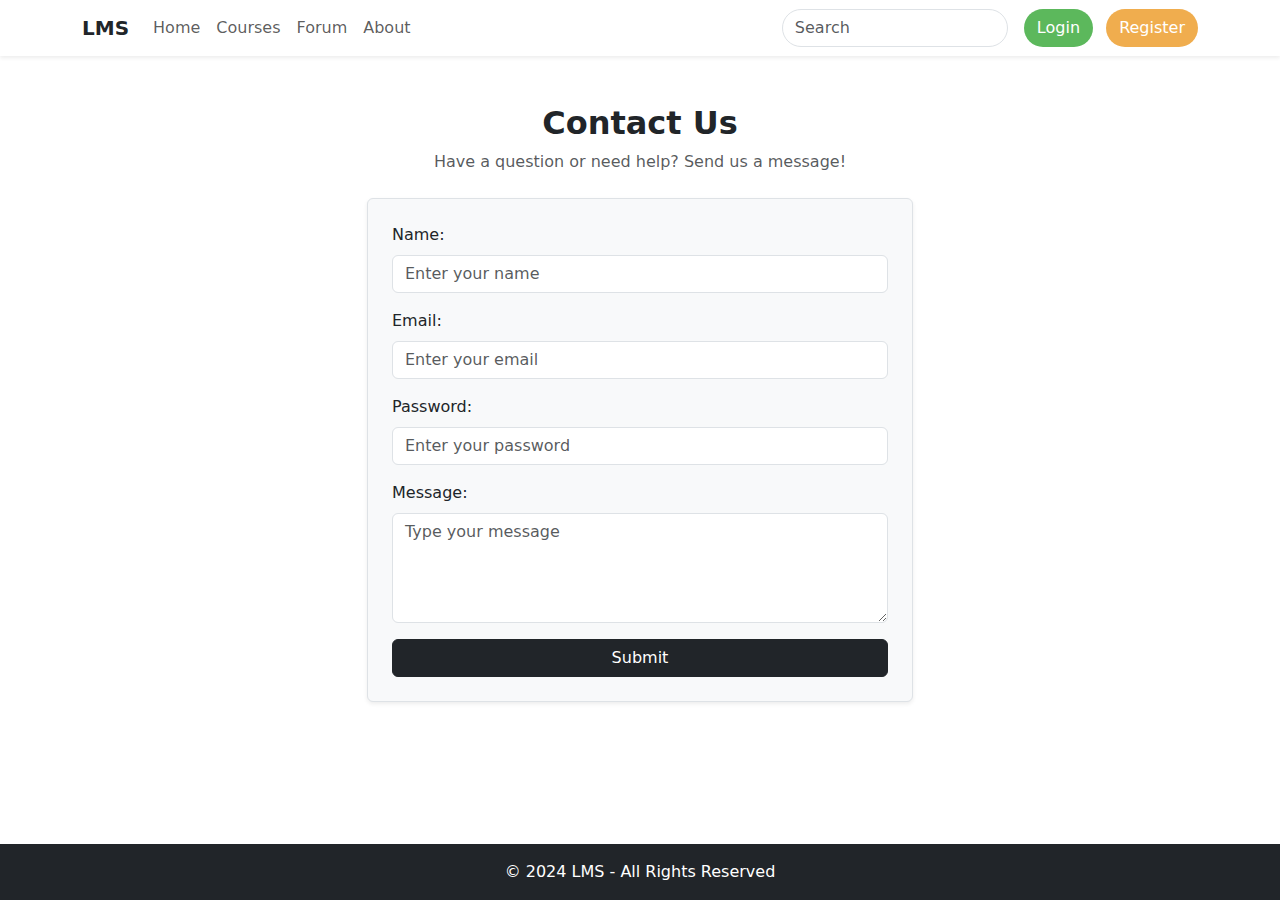
<file: contact.html>
<!DOCTYPE html>
<html lang="en">
  <head>
    <meta charset="UTF-8" />
    <meta name="viewport" content="width=device-width, initial-scale=1.0" />
    <title>Contact - Online Learning Platform</title>
    <link
      href="https://cdn.jsdelivr.net/npm/bootstrap@5.3.2/dist/css/bootstrap.min.css"
      rel="stylesheet"
    />
  </head>
  <body>
    <style>
      body,
      html {
        height: 100%;
      }
      .full-height {
        height: 100vh;
      }
      footer {
        position: absolute;
        bottom: 0;
        width: 100%;
      }
    </style>
    <nav class="navbar navbar-expand-lg shadow-sm">
      <div class="container">
        <a class="navbar-brand fw-bold text-dark" href="index.html">LMS</a>
        <button
          class="navbar-toggler"
          type="button"
          data-bs-toggle="collapse"
          data-bs-target="#navbarNav"
          aria-controls="navbarNav"
          aria-expanded="false"
          aria-label="Toggle navigation"
        >
          <span class="navbar-toggler-icon"></span>
        </button>
        <div class="collapse navbar-collapse" id="navbarNav">
          <ul class="navbar-nav me-auto mb-2 mb-lg-0">
            <li class="nav-item">
              <a class="nav-link" href="index.html">Home</a>
            </li>
            <li class="nav-item">
              <a class="nav-link" href="courses.html">Courses</a>
            </li>
            <li class="nav-item">
              <a class="nav-link" href="forum.html">Forum</a>
            </li>
            <li class="nav-item">
              <a class="nav-link" href="about.html">About</a>
            </li>
          </ul>
          <form class="me-3">
            <input
              class="form-control rounded-pill"
              type="search"
              placeholder="Search"
              aria-label="Search"
            />
          </form>
          <div>
            <a
              class="btn rounded-pill me-2 text-white login-btn"
              style="background-color: #5cb85c"
              href="login.html"
              >Login</a
            >
            <a
              class="btn rounded-pill register-btn text-white"
              style="background-color: #f0ad4e"
              href="register.html"
              >Register</a
            >
          </div>
        </div>
      </div>
    </nav>

    <section class="py-5">
      <div class="container">
        <div class="text-center mb-4">
          <h2 class="fw-bold text-dark">Contact Us</h2>
          <p class="text-muted">
            Have a question or need help? Send us a message!
          </p>
        </div>
        <div class="row justify-content-center">
          <div class="col-lg-6">
            <form
              id="contactForm"
              class="p-4 border rounded shadow-sm bg-light"
            >
              <div class="mb-3">
                <label for="name" class="form-label">Name:</label>
                <input
                  type="text"
                  id="name"
                  name="name"
                  class="form-control"
                  placeholder="Enter your name"
                  required
                />
              </div>
              <div class="mb-3">
                <label for="email" class="form-label">Email:</label>
                <input
                  type="email"
                  id="email"
                  name="email"
                  class="form-control"
                  placeholder="Enter your email"
                  required
                />
                <div class="invalid-feedback">
                  Please enter a valid email address.
                </div>
              </div>
              <div class="mb-3">
                <label for="password" class="form-label">Password:</label>
                <input
                  type="password"
                  id="password"
                  name="password"
                  class="form-control"
                  placeholder="Enter your password"
                  required
                />
                <div class="invalid-feedback">
                  Password must be at least 8 characters long, include
                  uppercase, lowercase, and a number.
                </div>
              </div>
              <div class="mb-3">
                <label for="message" class="form-label">Message:</label>
                <textarea
                  id="message"
                  name="message"
                  class="form-control"
                  rows="4"
                  placeholder="Type your message"
                  required
                ></textarea>
              </div>
              <div class="text-center">
                <button type="submit" class="btn btn-dark w-100">Submit</button>
              </div>
            </form>
          </div>
        </div>
      </div>
    </section>

    <footer class="bg-dark text-white py-3 text-center">
      <p class="mb-0">&copy; 2024 LMS - All Rights Reserved</p>
    </footer>

    <script src="https://cdn.jsdelivr.net/npm/bootstrap@5.3.2/dist/js/bootstrap.bundle.min.js"></script>
    <script>
      const emailInput = document.getElementById("email");
      const passwordInput = document.getElementById("password");

      emailInput.addEventListener("blur", function () {
        const emailRegex = /^[a-zA-Z0-9._-]+@[a-zA-Z0-9.-]+\.[a-zA-Z]{2,6}$/;
        if (!emailRegex.test(emailInput.value)) {
          emailInput.classList.add("is-invalid");
        } else {
          emailInput.classList.remove("is-invalid");
        }
      });

      passwordInput.addEventListener("blur", function () {
        const passwordRegex = /^(?=.*[a-z])(?=.*[A-Z])(?=.*\d).{8,}$/;
        if (!passwordRegex.test(passwordInput.value)) {
          passwordInput.classList.add("is-invalid");
        } else {
          passwordInput.classList.remove("is-invalid");
        }
      });

      document
        .getElementById("contactForm")
        .addEventListener("submit", function (event) {
          event.preventDefault();
          emailInput.dispatchEvent(new Event("blur"));
          passwordInput.dispatchEvent(new Event("blur"));

          if (
            !emailInput.classList.contains("is-invalid") &&
            !passwordInput.classList.contains("is-invalid")
          ) {
            alert("Message sent successfully!");
            this.submit();
          }
        });
    </script>
  </body>
</html>
</file>
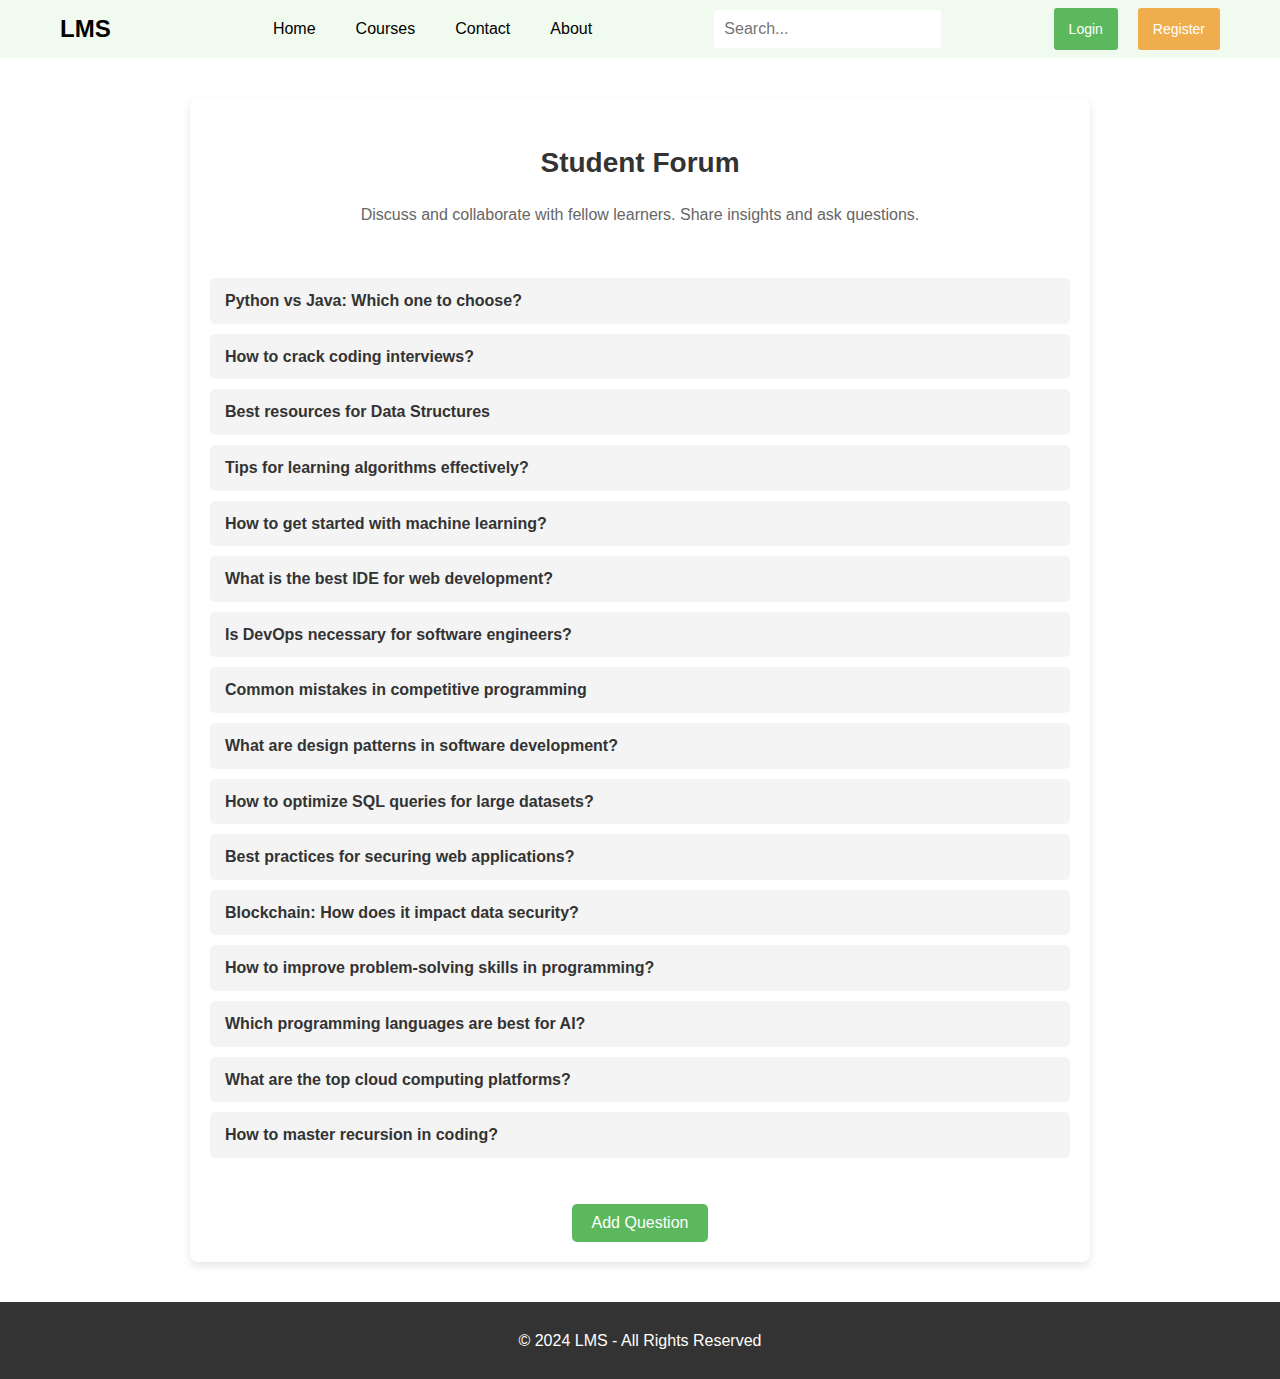
<file: forum.html>
<!DOCTYPE html>
<html lang="en">
<head>
  <meta charset="UTF-8">
  <meta name="viewport" content="width=device-width, initial-scale=1.0">
  <title>Forum - Online Learning Platform</title>
  <link rel="stylesheet" href="styles.css">
</head>
<body>

  <nav class="navbar">
    <div class="navbar-container">
      <div class="logo">LMS</div>
      <ul class="navbar-links">
        <li><a href="index.html">Home</a></li>
        <li><a href="courses.html">Courses</a></li>
        <li><a href="contact.html">Contact</a></li>
        <li><a href="about.html">About</a></li>
      </ul>
      <div class="navbar-search">
        <input type="text" placeholder="Search...">
      </div>
      <div class="auth-buttons">
        <a class="login-btn" href="login.html">Login</a>
        <a class="register-btn" href="register.html">Register</a>
      </div>
    </div>
  </nav>

  <section class="forum">
    <h2>Student Forum</h2>
    <p>Discuss and collaborate with fellow learners. Share insights and ask questions.</p>
    <div class="forum-content">
      <ul class="forum-topics">
        <li><a href="#">Python vs Java: Which one to choose?</a></li>
        <li><a href="#">How to crack coding interviews?</a></li>
        <li><a href="#">Best resources for Data Structures</a></li>
        <li><a href="#">Tips for learning algorithms effectively?</a></li>
        <li><a href="#">How to get started with machine learning?</a></li>
        <li><a href="#">What is the best IDE for web development?</a></li>
        <li><a href="#">Is DevOps necessary for software engineers?</a></li>
        <li><a href="#">Common mistakes in competitive programming</a></li>
        <li><a href="#">What are design patterns in software development?</a></li>
        <li><a href="#">How to optimize SQL queries for large datasets?</a></li>
        <li><a href="#">Best practices for securing web applications?</a></li>
        <li><a href="#">Blockchain: How does it impact data security?</a></li>
        <li><a href="#">How to improve problem-solving skills in programming?</a></li>
        <li><a href="#">Which programming languages are best for AI?</a></li>
        <li><a href="#">What are the top cloud computing platforms?</a></li>
        <li><a href="#">How to master recursion in coding?</a></li>
      </ul>
    </div>

    <div class="add-question-container">
      <button class="add-question-btn">Add Question</button>
    </div>
  </section>

  <footer>
    <p>&copy; 2024 LMS - All Rights Reserved</p>
  </footer>

</body>
</html>
</file>
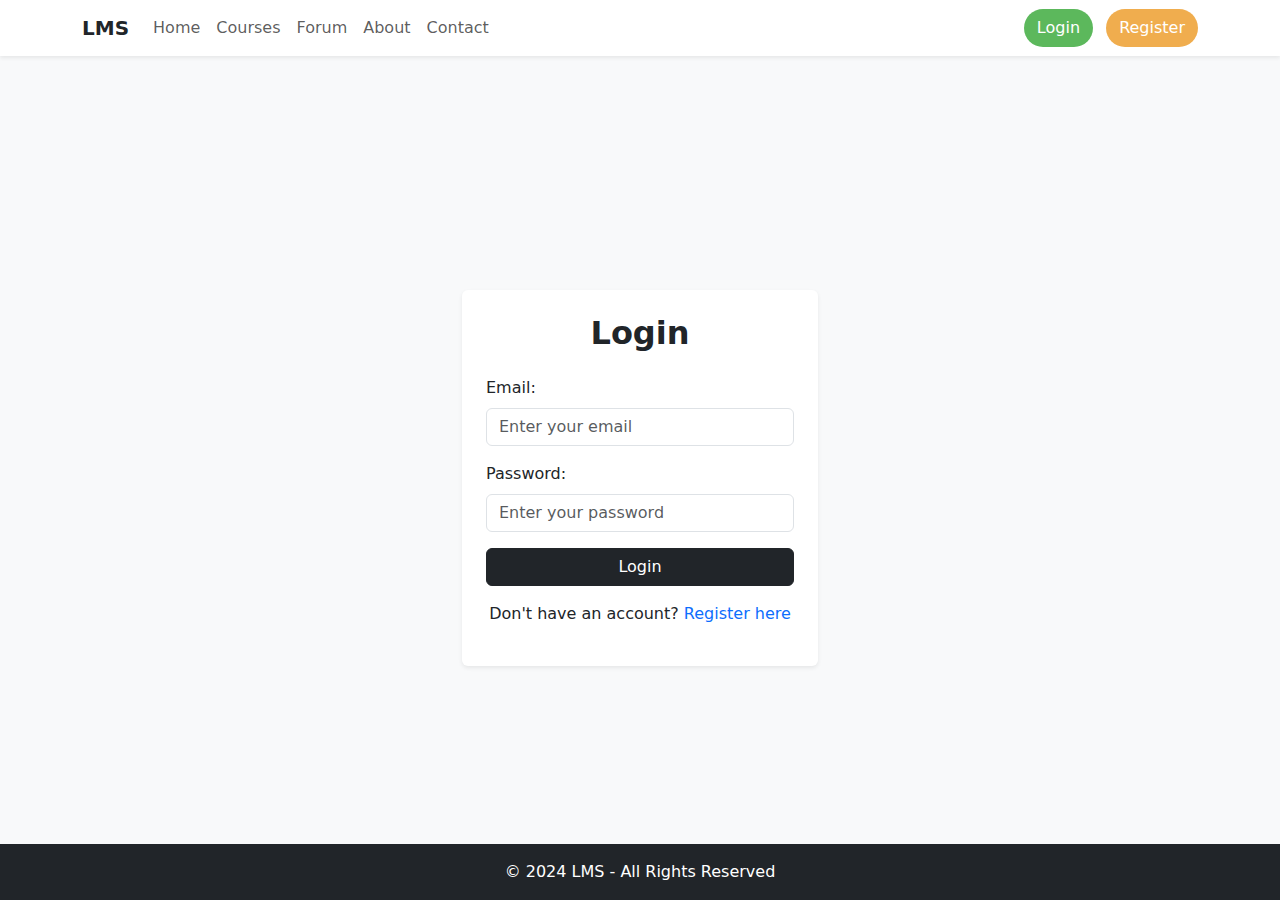
<file: login.html>
<!DOCTYPE html>
<html lang="en">
<head>
  <meta charset="UTF-8">
  <meta name="viewport" content="width=device-width, initial-scale=1.0">
  <title>Login - Online Learning Platform</title>
  <link href="https://cdn.jsdelivr.net/npm/bootstrap@5.3.2/dist/css/bootstrap.min.css" rel="stylesheet">
  <style>
    body, html {
      height: 100%;
    }
    .full-height {
      height: 100vh;
    }
    footer {
      position: absolute;
      bottom: 0;
      width: 100%;
    }
  </style>
</head>
<body class="d-flex flex-column">

  <nav class="navbar navbar-expand-lg shadow-sm">
    <div class="container">
      <a class="navbar-brand fw-bold text-dark" href="index.html">LMS</a>
      <button class="navbar-toggler" type="button" data-bs-toggle="collapse" data-bs-target="#navbarNav">
        <span class="navbar-toggler-icon"></span>
      </button>
      <div class="collapse navbar-collapse" id="navbarNav">
        <ul class="navbar-nav me-auto mb-2 mb-lg-0">
          <li class="nav-item"><a class="nav-link" href="index.html">Home</a></li>
          <li class="nav-item"><a class="nav-link" href="courses.html">Courses</a></li>
          <li class="nav-item"><a class="nav-link" href="forum.html">Forum</a></li>
          <li class="nav-item"><a class="nav-link" href="about.html">About</a></li>
          <li class="nav-item"><a class="nav-link" href="contact.html">Contact</a></li>
        </ul>
        <div>
          <a class="btn rounded-pill me-2 text-white login-btn" style="background-color: #5cb85c;" href="login.html">Login</a>
          <a class="btn rounded-pill register-btn text-white" style="background-color: #f0ad4e;" href="register.html">Register</a>
        </div>
      </div>
    </div>
  </nav>

  <section class="d-flex justify-content-center align-items-center full-height bg-light flex-grow-1">
    <div class="container">
      <div class="row justify-content-center">
        <div class="col-lg-4 col-md-6">
          <div class="card shadow-sm border-0">
            <div class="card-body p-4">
              <h2 class="text-center text-dark fw-bold">Login</h2>
              <form id="loginForm" class="mt-4">

                <div class="mb-3">
                  <label for="email" class="form-label">Email:</label>
                  <input type="email" id="email" name="email" class="form-control" placeholder="Enter your email" required>
                  <div class="invalid-feedback">Please enter a valid email address.</div>
                </div>

                <div class="mb-3">
                  <label for="password" class="form-label">Password:</label>
                  <input type="password" id="password" name="password" class="form-control" placeholder="Enter your password" required>
                  <div class="invalid-feedback">Password must be at least 8 characters long, include uppercase, lowercase, and a number.</div>
                </div>
                <button type="submit" class="btn btn-dark w-100">Login</button>
              </form>
              <p class="text-center mt-3">Don't have an account? <a href="register.html" class="text-primary text-decoration-none">Register here</a></p>
            </div>
          </div>
        </div>
      </div>
    </div>
  </section>

  <footer class="bg-dark text-white py-3 text-center">
    <p class="mb-0">&copy; 2024 LMS - All Rights Reserved</p>
  </footer>

  <script src="https://cdn.jsdelivr.net/npm/bootstrap@5.3.2/dist/js/bootstrap.bundle.min.js"></script>

  <script>
    const emailInput = document.getElementById('email');
    const passwordInput = document.getElementById('password');

    emailInput.addEventListener('blur', function () {
      const emailRegex = /^[a-zA-Z0-9._-]+@[a-zA-Z0-9.-]+\.[a-zA-Z]{2,6}$/;
      if (!emailRegex.test(emailInput.value)) {
        emailInput.classList.add('is-invalid');
      } else {
        emailInput.classList.remove('is-invalid');
      }
    });

    passwordInput.addEventListener('blur', function () {
      const passwordRegex = /^(?=.*[a-z])(?=.*[A-Z])(?=.*\d).{8,}$/;
      if (!passwordRegex.test(passwordInput.value)) {
        passwordInput.classList.add('is-invalid');
      } else {
        passwordInput.classList.remove('is-invalid');
      }
    });

    document.getElementById('loginForm').addEventListener('submit', function (event) {
      event.preventDefault();
      emailInput.dispatchEvent(new Event('blur'));
      passwordInput.dispatchEvent(new Event('blur'));

      if (!emailInput.classList.contains('is-invalid') && !passwordInput.classList.contains('is-invalid')) {
        alert('Login successful!');
        this.submit();
      }
    });
  </script>
</body>
</html>
</file>
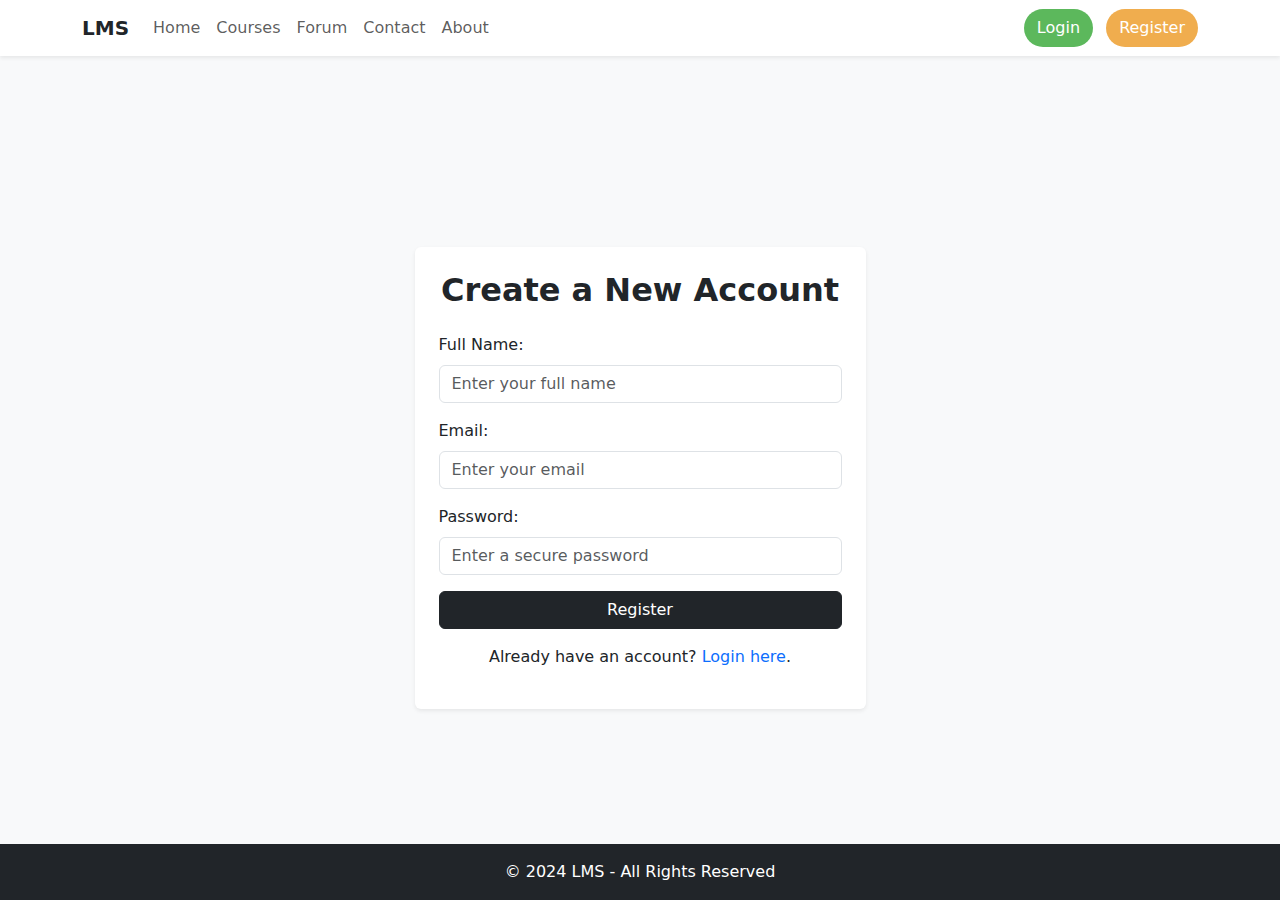
<file: register.html>
<!DOCTYPE html>
<html lang="en">
<head>
  <meta charset="UTF-8">
  <meta name="viewport" content="width=device-width, initial-scale=1.0">
  <title>Register - Online Learning Platform</title>
  <link href="https://cdn.jsdelivr.net/npm/bootstrap@5.3.2/dist/css/bootstrap.min.css" rel="stylesheet">
  <style>
    body, html {
      height: 100%;
    }
    .full-height {
      height: 100vh;
    }
    footer {
      position: absolute;
      bottom: 0;
      width: 100%;
    }
  </style>
</head>
<body class="d-flex flex-column">

  <nav class="navbar navbar-expand-lg shadow-sm">
    <div class="container">
      <a class="navbar-brand fw-bold text-dark" href="index.html">LMS</a>
      <button class="navbar-toggler" type="button" data-bs-toggle="collapse" data-bs-target="#navbarNav">
        <span class="navbar-toggler-icon"></span>
      </button>
      <div class="collapse navbar-collapse" id="navbarNav">
        <ul class="navbar-nav me-auto mb-2 mb-lg-0">
          <li class="nav-item"><a class="nav-link" href="index.html">Home</a></li>
          <li class="nav-item"><a class="nav-link" href="courses.html">Courses</a></li>
          <li class="nav-item"><a class="nav-link" href="forum.html">Forum</a></li>
          <li class="nav-item"><a class="nav-link" href="contact.html">Contact</a></li>
          <li class="nav-item"><a class="nav-link" href="about.html">About</a></li>
        </ul>
        <div>
          <a class="btn rounded-pill me-2 text-white login-btn" style="background-color: #5cb85c;" href="login.html">Login</a>
          <a class="btn rounded-pill register-btn text-white" style="background-color: #f0ad4e;" href="register.html">Register</a>
        </div>
      </div>
    </div>
  </nav>

  <section class="d-flex justify-content-center align-items-center full-height bg-light flex-grow-1">
    <div class="container">
      <div class="row justify-content-center">
        <div class="col-lg-5 col-md-7">
          <div class="card shadow-sm border-0">
            <div class="card-body p-4">
              <h2 class="text-center text-dark fw-bold">Create a New Account</h2>
              <form id="registerForm" class="mt-4">

                <div class="mb-3">
                  <label for="name" class="form-label">Full Name:</label>
                  <input type="text" id="name" name="name" class="form-control" placeholder="Enter your full name" required>
                </div>

                <div class="mb-3">
                  <label for="email" class="form-label">Email:</label>
                  <input type="email" id="email" name="email" class="form-control" placeholder="Enter your email" required>
                  <div class="invalid-feedback">Please enter a valid email address.</div>
                </div>

                <div class="mb-3">
                  <label for="password" class="form-label">Password:</label>
                  <input type="password" id="password" name="password" class="form-control" placeholder="Enter a secure password" required>
                  <div class="invalid-feedback">Password must be at least 8 characters long, include uppercase, lowercase, and a number.</div>
                </div>

                <button type="submit" class="btn btn-dark w-100">Register</button>

              </form>
              <p class="text-center mt-3">Already have an account? <a href="login.html" class="text-primary text-decoration-none">Login here</a>.</p>
            </div>
          </div>
        </div>
      </div>
    </div>
  </section>

  <footer class="bg-dark text-white py-3 text-center">
    <p class="mb-0">&copy; 2024 LMS - All Rights Reserved</p>
  </footer>

  <script src="https://cdn.jsdelivr.net/npm/bootstrap@5.3.2/dist/js/bootstrap.bundle.min.js"></script>

  <script>
    const emailInput = document.getElementById('email');
    const passwordInput = document.getElementById('password');

    emailInput.addEventListener('blur', function () {
      const emailRegex = /^[a-zA-Z0-9._-]+@[a-zA-Z0-9.-]+\.[a-zA-Z]{2,6}$/;
      if (!emailRegex.test(emailInput.value)) {
        emailInput.classList.add('is-invalid');
      } else {
        emailInput.classList.remove('is-invalid');
      }
    });

    passwordInput.addEventListener('blur', function () {
      const passwordRegex = /^(?=.*[a-z])(?=.*[A-Z])(?=.*\d).{8,}$/;
      if (!passwordRegex.test(passwordInput.value)) {
        passwordInput.classList.add('is-invalid');
      } else {
        passwordInput.classList.remove('is-invalid');
      }
    });

    document.getElementById('registerForm').addEventListener('submit', function (event) {
      event.preventDefault();
      emailInput.dispatchEvent(new Event('blur'));
      passwordInput.dispatchEvent(new Event('blur'));

      if (!emailInput.classList.contains('is-invalid') && !passwordInput.classList.contains('is-invalid')) {
        alert('Registration successful!');
        this.submit();
      }
    });
  </script>
</body>
</html>
</file>
<file: styles.css>
* {
    box-sizing: border-box;
}

body {
  font-family: Arial, sans-serif;
  margin: 0;
  padding: 0;
  line-height: 1.6;
  box-sizing: border-box;
}

h1, h2 {
  text-align: center;
}

a {
  text-decoration: none;
}

section {
  padding: 20px;
  margin: 20px 20px;
  border-radius: 16px;
}

.navbar {
  background-color: #f1faee;
  color: black;
}

.navbar-container {
  display: flex;
  justify-content: space-between;
  align-items: center;
  max-width: 1200px;
  margin: 0 auto;
  padding: 0 20px;
}

.navbar .logo {
  font-size: 24px;
  font-weight: bold;
}

.navbar-links {
  display: flex;
  list-style: none;
}

.navbar-links li a {
  padding: 15px 20px;
  color: black;
  text-decoration: none;
}

.navbar-links li a:hover {
  background-color: #57cc99;
  border-radius: 5px;
  transition-duration: 200ms;
}

.navbar-search input {
  padding: 10px;
  border: none;
  border-radius: 3px;
  font-size: medium;
}

.auth-buttons a {
  margin-left: 10px;
  padding: 10px 15px;
  border: none;
  border-radius: 3px;
  cursor: pointer;
  font-size: 14px;
  text-decoration: none;
}

.login-btn {
  color: black;
  background-color: transparent;
}

.login-btn:hover {
  background-color: #38a3a5;
  color: white;
  transition-duration: 200ms;
}

.register-btn {
  color: white;
  background-color: #38a3a5;
}

.register-btn:hover {
  background-color: transparent;
  color: black;
  border: #38a3a5 2px solid;
  transition-duration: 200ms;
}

.hero {
  display: flex;
  justify-content: center;
  align-items: center;
  background-color: #f4f4f4;
  padding: 50px 20px;
}

.hero-container {
  display: flex;
  max-width: 1200px;
  gap: 40px;
}

.hero-image img {
  width: 550px;
  height: auto;
}

.hero-content {
  max-width: 600px;
  display: flex;
  flex-direction: column;
  align-items: center;
  justify-content: center;
}

.hero-content h1 {
  font-size: 36px;
  margin-bottom: 20px;
}

.enroll-btn {
  padding: 10px 20px;
  background-color: #008cba;
  color: white;
  border: none;
  cursor: pointer;
  border-radius: 5px;
}


.enroll-btn button {
  padding: 10px 20px;
  background-color: #008cba;
  color: white;
  border: none;
  cursor: pointer;
  border-radius: 5px;
  margin-left: auto;
}

.enroll-btn button:hover {
  background-color: #005f73;
}


.enrollment-btn-container {
  margin-top: 40px;
  display: flex;
  justify-content: center;
}

.enrollment-btn {
  padding: 15px 30px;
  background-color: #f57c00;
  color: white;
  font-size: 18px;
  border: none;
  border-radius: 8px;
  cursor: pointer;
  transition: background-color 0.3s, transform 0.2s;
}

.enrollment-btn:hover {
  background-color: #d26900;
  transform: scale(1.05);
}

.courses {
  background-color: #f4f4f4;
  text-align: center;
}

.courses .course-list {
  display: flex;
  justify-content: center;
  gap: 20px;
  flex-wrap: wrap;
}

.card {
  box-shadow: 0 3px 5px rgba(0, 0, 0, 0.2), 0 3px 3px rgba(0, 0, 0, 0.1);
}

.card:hover {
  transition-duration: 250ms;
  scale: 1.02;
  cursor: pointer;
  box-shadow: 0 6px 9px rgba(0, 0, 0, 0.3), 0 6px 6px rgba(0, 0, 0, 0.15);
}

.courses .course-item {
  background-color: #d6d6d6;
  color: black;
  padding: 20px;
  width: 250px;
  border-radius: 20px;
  text-align: center;
}  

.courses .course-item img {
  width: 100%;
  height: 150px;
  object-fit: stretch;
  border-radius: 8px; 
}

.courses .course-item h3 {
  margin: 10px 0;
} 

.course-details {
  text-align: center;
  padding: 40px 20px;
  max-width: 1200px;
  margin: auto;
}

.course-title {
  font-size: 32px;
  color: #333;
  margin-bottom: 20px;
}

.course-content {
  display: flex;
  flex-direction: row;
  justify-content: space-between;
  align-items: center;
  gap: 20px;
  margin-top: 30px;
}

.course-image img {
  width: 100%;
  max-width: 400px;
  border-radius: 12px;
  box-shadow: 0px 4px 12px rgba(0, 0, 0, 0.1);
}

.course-description {
  flex: 1;
  max-width: 600px;
  padding: 20px;
  text-align: left;
  font-size: 18px;
  line-height: 1.6;
}

.testimonials {
  background-color: #fff;
  text-align: center;
}

.testimonial-list {
  display: flex;
  justify-content: center;
  gap: 20px;
}

.testimonial-item {
  background-color: #eee;
  padding: 20px;
  border-radius: 5px;
  max-width: 240px;
  font-style: italic;
}

.testimonial-img {
  width: 200px;
  height: 150px;
  object-fit: cover;
  border-radius: 8px; 
}


.enrollment {
  text-align: center;
}

.enrollment .enroll-btn {
  padding: 10px 20px;
  background-color: #008cba;
  color: white;
  border: none;
  cursor: pointer;
  border-radius: 5px;
}

.enrollment .enroll-btn:hover {
  background-color: #005f73;
}

.contact {
  max-width: 600px;
  margin: 50px auto;
  padding: 20px;
  background-color: #fff;
  border-radius: 8px;
  box-shadow: 0px 4px 8px rgba(0, 0, 0, 0.1);
}

.contact h2 {
  font-size: 28px;
  text-align: center;
  margin-bottom: 20px;
  color: #333;
}

.contact p {
  text-align: center;
  font-size: 16px;
  color: #666;
  margin-bottom: 30px;
}

.contact form {
  display: flex;
  flex-direction: column;
  gap: 15px;
}

.contact label {
  font-size: 14px;
  color: #333;
}

.contact input, .contact textarea {
  padding: 10px;
  border: 1px solid #ccc;
  border-radius: 4px;
  font-size: 16px;
  width: 100%;
}

.contact input:focus, .contact textarea:focus {
  border-color: #5cb85c;
  outline: none;
  box-shadow: 0px 0px 5px rgba(92, 184, 92, 0.5);
}

.contact button {
  padding: 10px 20px;
  background-color: #5cb85c;
  color: #fff;
  border: none;
  cursor: pointer;
  font-size: 16px;
  border-radius: 5px;
  transition: background-color 0.3s ease;
}

.contact button:hover {
  background-color: #4cae4c;
}

footer {
  background-color: #333;
  color: white;
  text-align: center;
  padding: 10px;
}

.course-info p {
  display: inline;
  margin-right: 10px;
}
 
.auth-buttons {
  display: flex;
  gap: 10px;
}

.login-btn, .register-btn {
  padding: 8px 15px;
  background-color: #5cb85c;
  border: none;
  color: white;
  cursor: pointer;
}

.register-btn {
  background-color: #f0ad4e;
}

.forum {
  max-width: 900px;
  margin: 40px auto;
  padding: 20px;
  background-color: #fff;
  border-radius: 8px;
  box-shadow: 0px 4px 8px rgba(0, 0, 0, 0.1);
}

.forum h2 {
  font-size: 28px;
  margin-bottom: 15px;
  text-align: center;
  color: #333;
}

.forum p {
  text-align: center;
  font-size: 16px;
  color: #666;
  margin-bottom: 25px;
}

.forum-content {
  padding: 10px 0;
}

.forum-topics {
  list-style: none;
  padding: 0;
}

.forum-topics li {
  background-color: #f4f4f4;
  padding: 10px 15px;
  margin-bottom: 10px;
  border-radius: 5px;
  transition: background-color 0.3s ease;
}

.forum-topics li:hover {
  background-color: #eaeaea;
}

.forum-topics li a {
  color: #333;
  text-decoration: none;
  font-weight: bold;
}

.add-question-container {
  display: flex;
  justify-content: center;
  margin-top: 20px;
}

.add-question-btn {
  padding: 10px 20px;
  background-color: #5cb85c;
  border: none;
  color: white;
  cursor: pointer;
  font-size: 16px;
  border-radius: 5px;
  transition: background-color 0.3s ease;
}

.add-question-btn:hover {
  background-color: #4cae4c;
}

button:hover {
  opacity: 0.9;
  transition: 0.3s;
}
</file>
